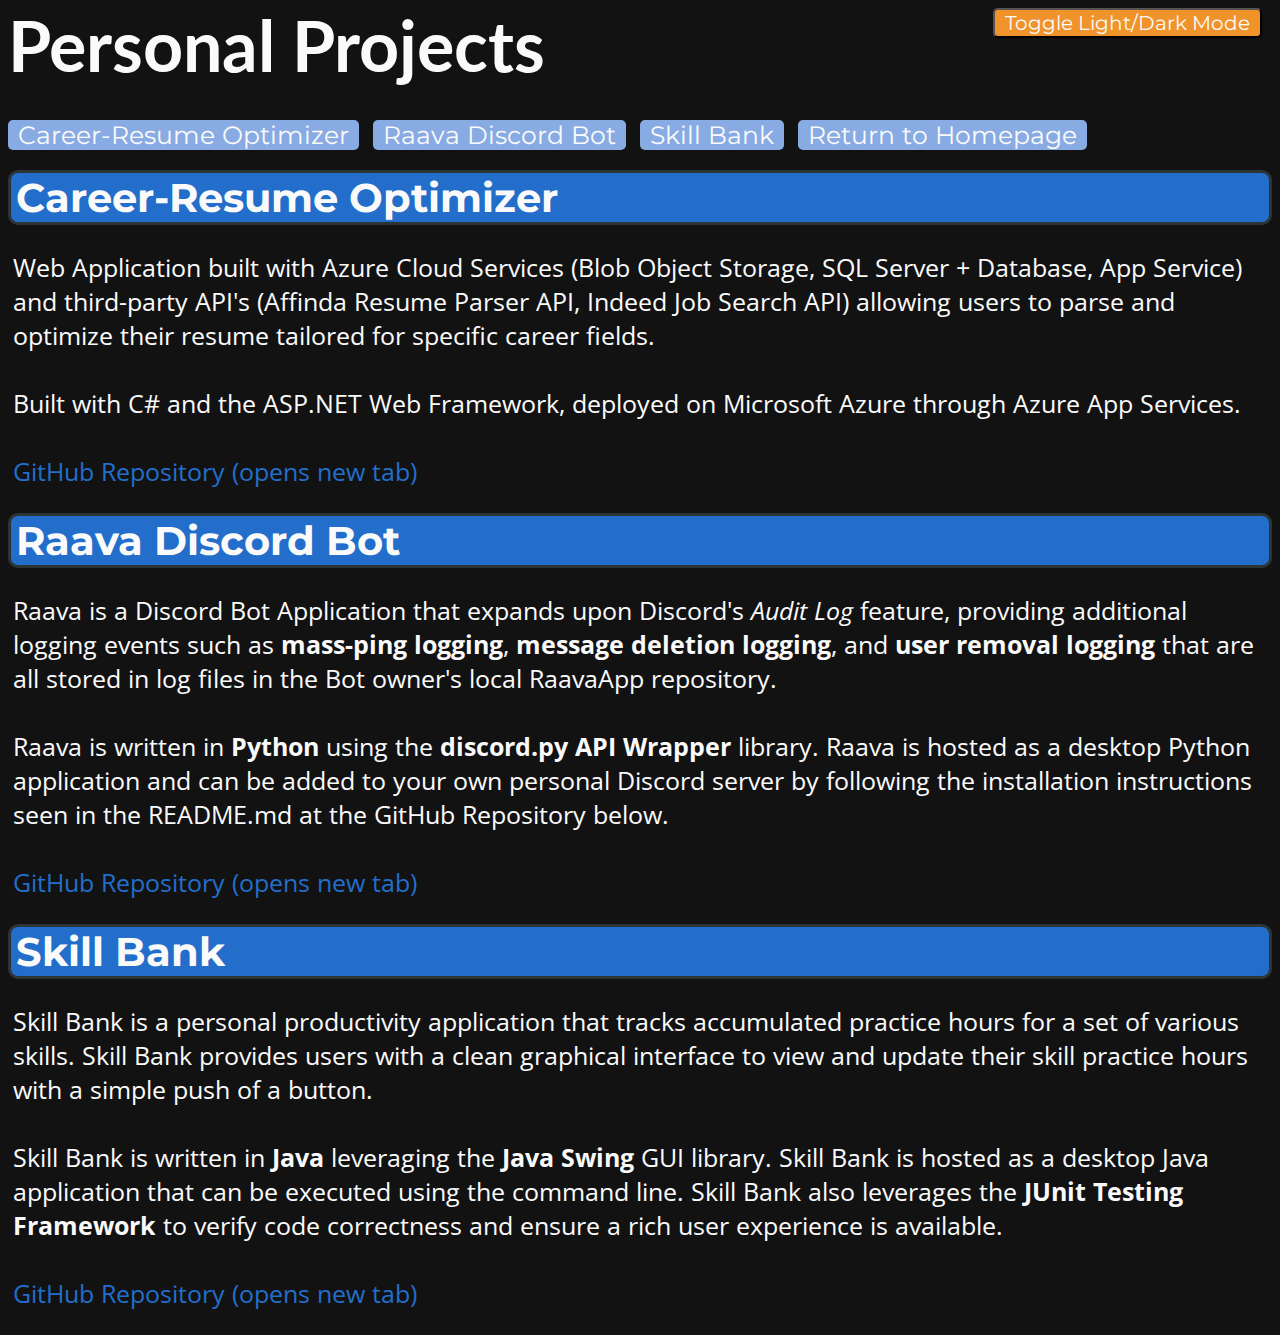
<file: PersonalProjectsSubpage.html>
<!DOCTYPE html> 

<html>
    <link href="https://fonts.googleapis.com/css?family=Lato|Montserrat|Open+Sans&display=swap" rel="stylesheet">
    <link rel="stylesheet" href="styles.css">

    <script>
        function toggleLightMode() {
            var body = document.body;
            body.classList.toggle("light-mode");
        }
    </script>

    <head>
        <title>Personal Projects</title>
    </head>
    <body>
        <h1>Personal Projects</h1>

        <button class="dl-toggle" type="button" onclick="toggleLightMode()">Toggle Light/Dark Mode</button>

        <br>
        <br>
        
        <label id="page-jumps">
            <a class="page-jump" href="#resume-optimizer">Career-Resume Optimizer</a>
            <a class="page-jump" href="#raava-app">Raava Discord Bot</a>
            <a class="page-jump" href="#skill-bank">Skill Bank</a>
            <a class="page-jump" style="margin-left: 0px;" href="index.html">Return to Homepage</a>
        </label>

        <label id="resume-optimizer">
            <h2>Career-Resume Optimizer</h2>

            <p>
                Web Application built with Azure Cloud Services (Blob Object Storage, SQL Server + Database, App Service) and third-party API's (Affinda Resume Parser API, Indeed Job Search API)
                allowing users to parse and optimize their resume tailored for specific career fields.

                <br>
                <br>

                Built with C# and the ASP.NET Web Framework, deployed on Microsoft Azure through Azure App Services.

                <br>
                <br>

                <a style="text-decoration: none; color: rgb(34, 110, 202);" href="https://github.com/kosamson/resume-optimizer" target="_blank" rel="noopener noreferrer">GitHub Repository (opens new tab)</a>
            </p>
        </label>

        <label id="raava-app">
            <h2>Raava Discord Bot</h2>
            <p>
                Raava is a Discord Bot Application that expands upon Discord's <i>Audit Log</i> feature, providing additional logging events such as <b>mass-ping logging</b>, <b>message deletion logging</b>,
                and <b>user removal logging</b> that are all stored in log files in the Bot owner's local RaavaApp repository.
                <br>
                <br>
                Raava is written in <b>Python</b> using the <b>discord.py API Wrapper</b> library. Raava is hosted as a desktop Python application and can be added to your own personal Discord server 
                by following the installation instructions seen in the README.md at the GitHub Repository below.
                
                <br>
                <br>

                <a style="text-decoration: none; color: rgb(34, 110, 202);" href="https://github.com/kosamson/RaavaApp" target="_blank" rel="noopener noreferrer">GitHub Repository (opens new tab)</a>
            </p>
        </label>

        <label id="skill-bank">
            <h2>Skill Bank</h2>
            <p>
                Skill Bank is a personal productivity application that tracks accumulated practice hours for a set of various skills. Skill Bank provides users with a clean graphical interface to view and
                update their skill practice hours with a simple push of a button.  
                <br>
                <br>
                Skill Bank is written in <b>Java</b> leveraging the <b>Java Swing</b> GUI library. Skill Bank is hosted as a desktop Java application that can be executed using the command line.
                Skill Bank also leverages the <b>JUnit Testing Framework</b> to verify code correctness and ensure a rich user experience is available.
                <br>
                <br>

                <a style="text-decoration: none; color: rgb(34, 110, 202);" href="https://github.com/kosamson/Skill-Bank" target="_blank" rel="noopener noreferrer">GitHub Repository (opens new tab)</a>
            </p>
        </label>
    </body>
</html>
</file>
<file: styles.css>
body { 
    background-color: #121212;
    color: #FAFAFA;
}

h1 { 
    margin-top: -5px;
    font-size: 70px;
    font-family: Lato, sans-serif;
    margin-bottom: 15px;
    display: inline-block;
}

h2 { 
    margin-top: 20px;
    margin-bottom: 20px;
    font-size: 40px;
    font-family: Montserrat, sans-serif;
    background-color: rgb(34, 110, 202);
    border-radius: 10px;
    border-style: solid;
    border-width: 3px;
    padding-left: 5px;
    border-color: #2d3436;
}

h3 {
    padding-left: 5px;
    font-size: 30px;
    font-family: Montserrat, sans-serif;
    margin-bottom: 0px;
}

.light-mode {
    background-color: #FAFAFA;
    color: #121212;
}

.page-jump { 
    font-family: Montserrat, sans-serif;
    font-size: 25px;
    text-decoration: none;
    margin: 0px 10px 5px 0px;

    background-color: #89ABE3FF;
    border-radius: 5px;
    padding-left: 10px;
    padding-right: 10px;
    color: #FAFAFA;
}

.dl-toggle {
    font-family: Montserrat, sans-serif;
    font-size: 20px;
    margin: 0px 10px 10px 10px;
    float: right;
    cursor: pointer;

    background-color: #f0932b;
    border-radius: 5px;
    padding-left: 10px;
    padding-right: 10px;
    color: #FAFAFA;
}

.grad-date {
    font-size: 17px;
    padding-left: 15px;
    margin-top: 15px;
}

.education {
    margin-top: 5px;
    margin-bottom: -15px;
}

p { 
    padding-left: 5px;
    font-size: 25px;
    font-family:"Open Sans", sans-serif;
}

li { 
    font-size: 25px;
    font-family:"Open Sans", sans-serif;
    margin: 10px;
}

.icon {
    width: 100px;
    margin-right: 20px;
    margin-top: -10px;
}
</file>
